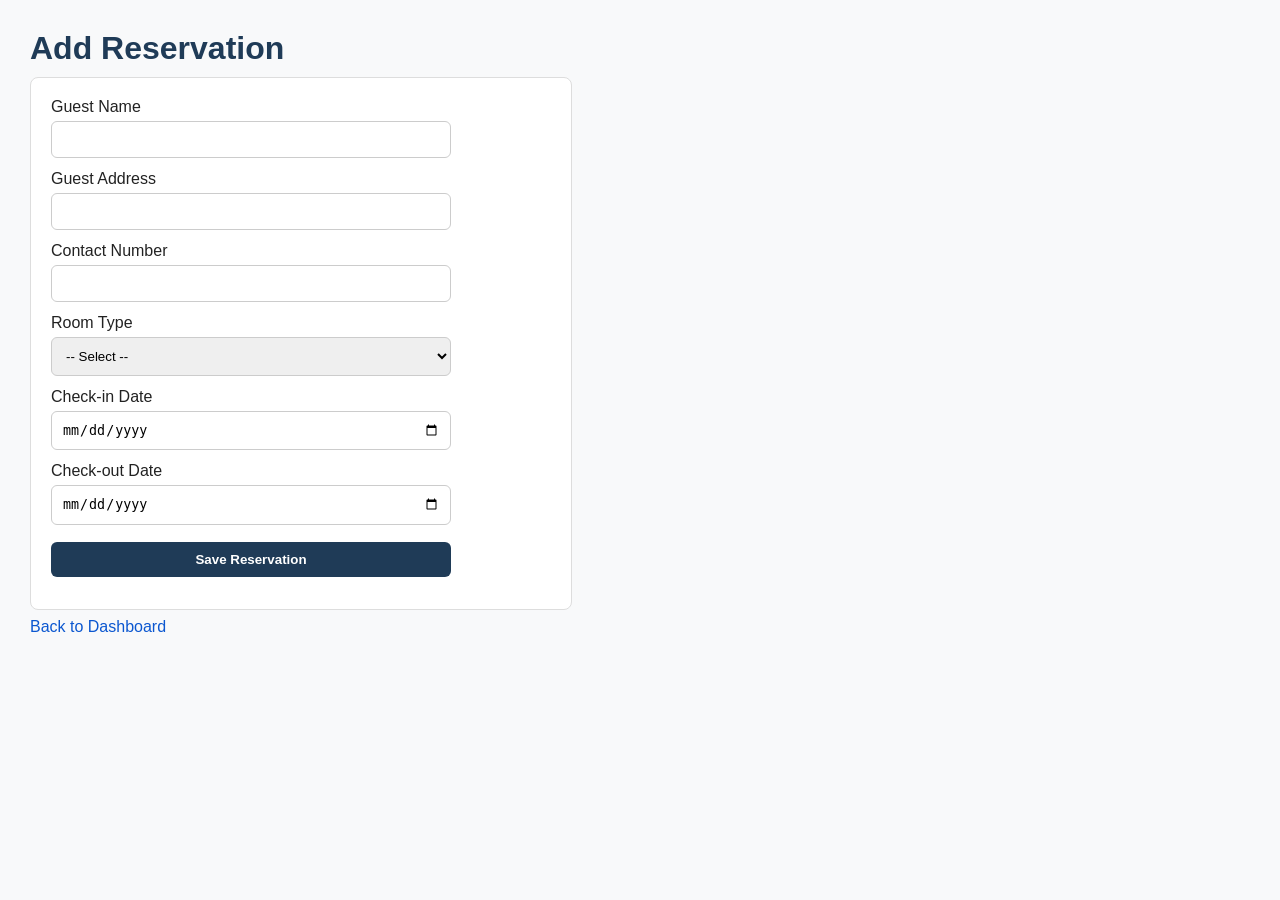
<file: src/main/webapp/add-reservation.html>
<!DOCTYPE html>
<html lang="en">
<head>
    <meta charset="UTF-8"/>
    <meta name="viewport" content="width=device-width, initial-scale=1.0"/>
    <title>Add Reservation</title>
    <link rel="stylesheet" href="styles.css">
</head>
<body>

<h1>Add Reservation</h1>
<p id="msg" style="color: crimson;"></p>

<form method="post" action="addReservation">
    <label for="guestName">Guest Name</label><br/>
    <input id="guestName" name="guestName" required><br/>

    <label for="guestAddress">Guest Address</label><br/>
    <input id="guestAddress" name="guestAddress" required><br/>

    <label for="contactNo">Contact Number</label><br/>
    <input id="contactNo" name="contactNo" required><br/>

    <label for="roomType">Room Type</label><br/>
    <select id="roomType" name="roomType" required>
        <option value="">-- Select --</option>
        <option value="Single">Single</option>
        <option value="Double">Double</option>
        <option value="Suite">Suite</option>
    </select><br/>

    <label for="checkIn">Check-in Date</label><br/>
    <input id="checkIn" type="date" name="checkIn" required><br/>

    <label for="checkOut">Check-out Date</label><br/>
    <input id="checkOut" type="date" name="checkOut" required><br/>

    <button type="submit">Save Reservation</button>
</form>

<p><a href="dashboard-static.html">Back to Dashboard</a></p>

<script>
    const params = new URLSearchParams(window.location.search);
    const ok = params.get("ok");
    const error = params.get("error");

    if (ok === "1") {
        document.getElementById("msg").style.color = "green";
        document.getElementById("msg").textContent = "Reservation saved successfully.";
    }

    if (error === "1") {
        document.getElementById("msg").textContent = "Please fill all fields correctly.";
    }
    if (error === "2") {
        document.getElementById("msg").textContent = "Check-out date must be after check-in date.";
    }
    if (error === "3") {
        document.getElementById("msg").textContent = "Server error while saving reservation.";
    }
</script>

</body>
</html>
</file>
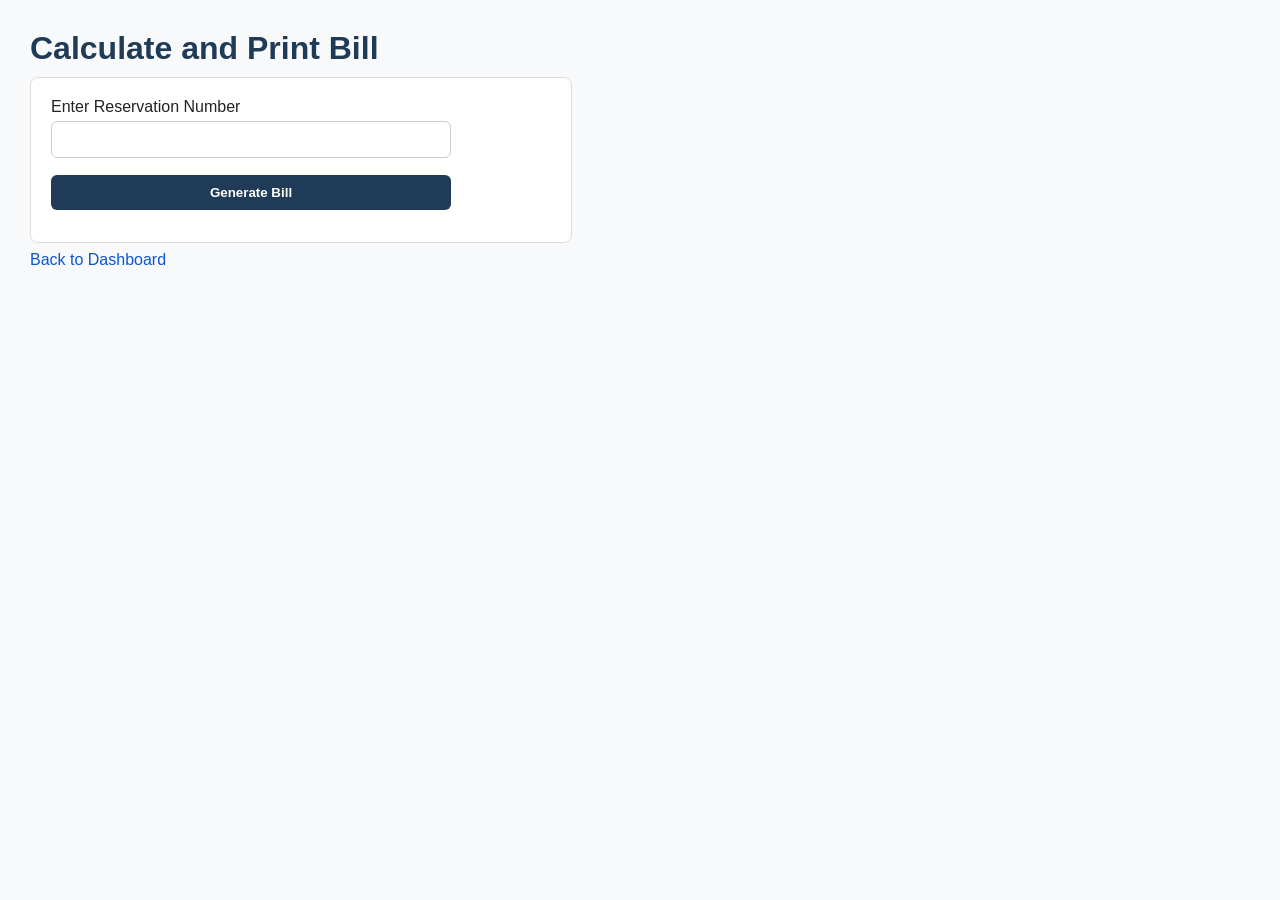
<file: src/main/webapp/bill.html>
<!DOCTYPE html>
<html lang="en">
<head>
    <meta charset="UTF-8"/>
    <meta name="viewport" content="width=device-width, initial-scale=1.0"/>
    <title>Calculate Bill</title>
    <link rel="stylesheet" href="styles.css">
</head>
<body>

<h1>Calculate and Print Bill</h1>

<p id="msg" style="color: crimson;"></p>

<form method="get" action="bill">
    <label for="reservationNo">Enter Reservation Number</label><br/>
    <input id="reservationNo" name="reservationNo" required><br/>
    <button type="submit">Generate Bill</button>
</form>

<p><a href="dashboard-static.html">Back to Dashboard</a></p>

<script>
    const params = new URLSearchParams(window.location.search);
    const error = params.get("error");

    if (error === "1") {
        document.getElementById("msg").textContent = "Please enter a reservation number.";
    }
    if (error === "2") {
        document.getElementById("msg").textContent = "Reservation not found.";
    }
</script>

</body>
</html>
</file>
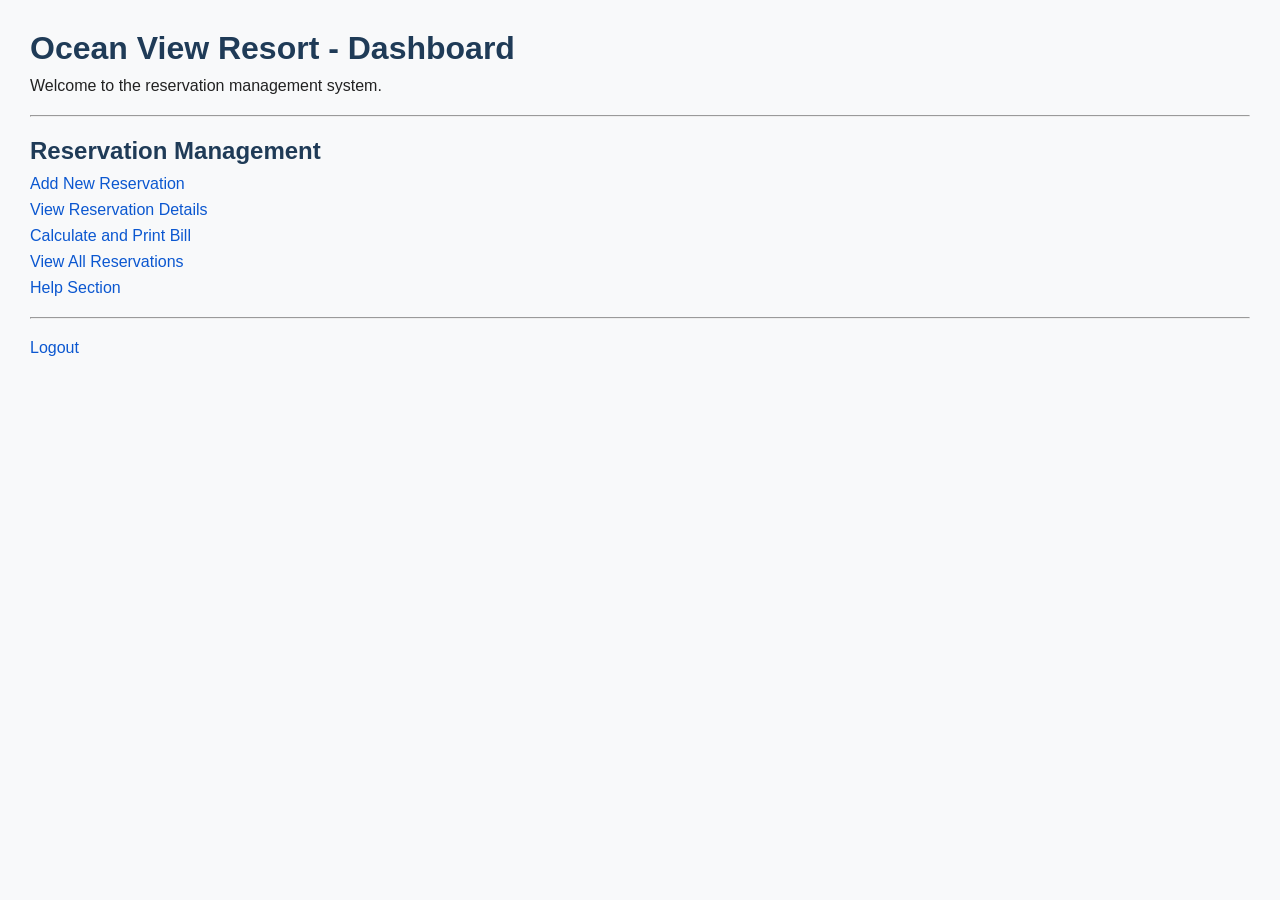
<file: src/main/webapp/dashboard-static.html>
<!DOCTYPE html>
<html lang="en">
<head>
    <meta charset="UTF-8"/>
    <meta name="viewport" content="width=device-width, initial-scale=1.0"/>
    <title>Ocean View Resort - Dashboard</title>
    <link rel="stylesheet" href="styles.css">
</head>
<body>

<h1>Ocean View Resort - Dashboard</h1>

<p>Welcome to the reservation management system.</p>

<hr>

<h2>Reservation Management</h2>

<p><a href="add-reservation.html">Add New Reservation</a></p>
<p><a href="view-reservation.html">View Reservation Details</a></p>
<p><a href="bill.html">Calculate and Print Bill</a></p>
<p><a href="reservations">View All Reservations</a></p>
<p><a href="help.html">Help Section</a></p>

<hr>

<p><a href="logout">Logout</a></p>

</body>
</html>
</file>
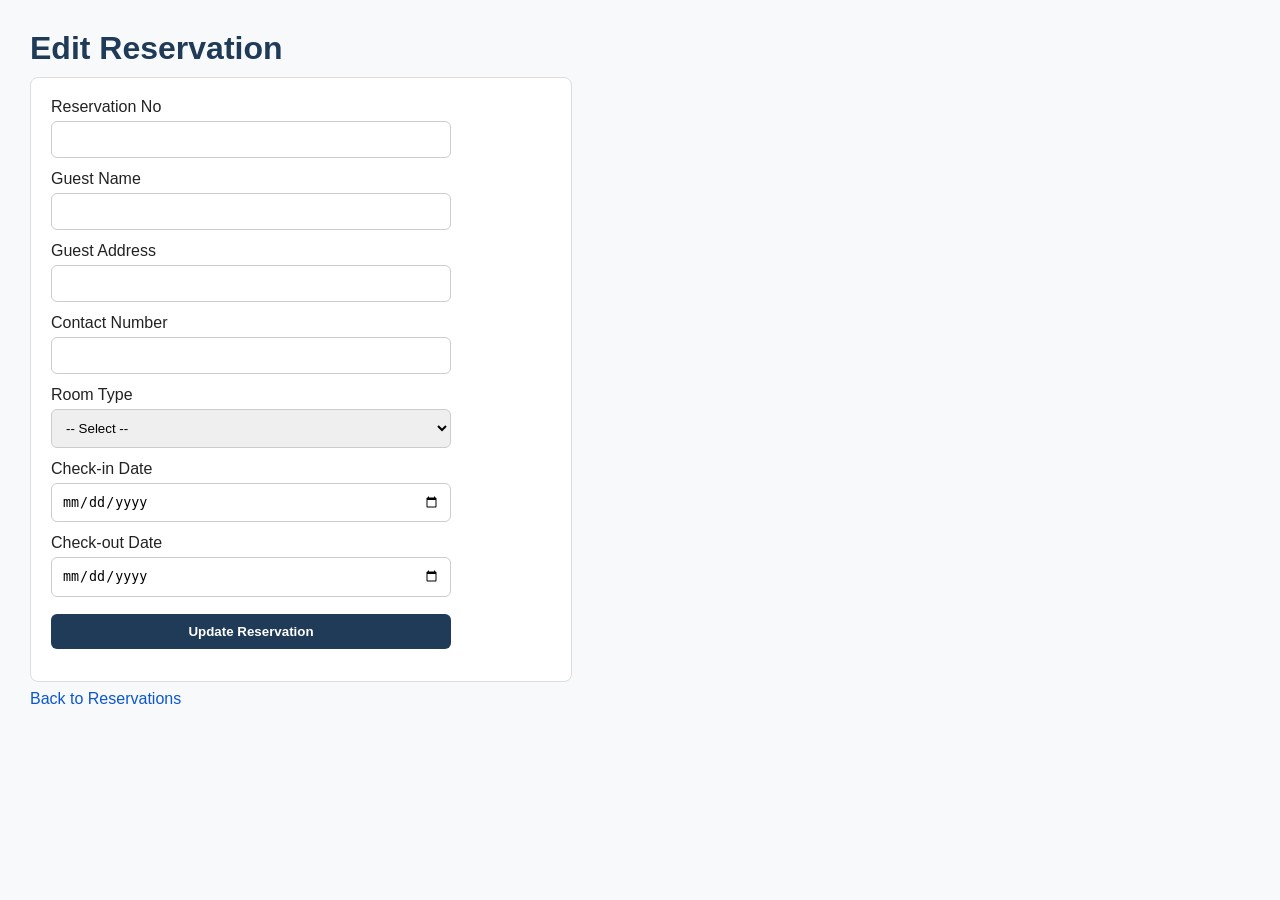
<file: src/main/webapp/edit-reservation.html>
<!DOCTYPE html>
<html lang="en">
<head>
    <meta charset="UTF-8"/>
    <meta name="viewport" content="width=device-width, initial-scale=1.0"/>
    <title>Edit Reservation</title>
    <link rel="stylesheet" href="styles.css">
</head>
<body>

<h1>Edit Reservation</h1>

<p id="msg" style="color: crimson;"></p>

<form method="post" action="updateReservation">
    <label for="reservationNo">Reservation No</label><br/>
    <input id="reservationNo" name="reservationNo" readonly><br/>

    <label for="guestName">Guest Name</label><br/>
    <input id="guestName" name="guestName" required><br/>

    <label for="guestAddress">Guest Address</label><br/>
    <input id="guestAddress" name="guestAddress" required><br/>

    <label for="contactNo">Contact Number</label><br/>
    <input id="contactNo" name="contactNo" required><br/>

    <label for="roomType">Room Type</label><br/>
    <select id="roomType" name="roomType" required>
        <option value="">-- Select --</option>
        <option value="Single">Single</option>
        <option value="Double">Double</option>
        <option value="Suite">Suite</option>
    </select><br/>

    <label for="checkIn">Check-in Date</label><br/>
    <input id="checkIn" type="date" name="checkIn" required><br/>

    <label for="checkOut">Check-out Date</label><br/>
    <input id="checkOut" type="date" name="checkOut" required><br/>

    <button type="submit">Update Reservation</button>
</form>

<p><a href="reservations">Back to Reservations</a></p>

<script>
    const params = new URLSearchParams(window.location.search);

    const error = params.get("error");
    const ok = params.get("ok");

    if (ok === "1") {
        document.getElementById("msg").style.color = "green";
        document.getElementById("msg").textContent = "Reservation updated successfully.";
    }
    if (error === "1") {
        document.getElementById("msg").textContent = "Reservation not found.";
    }
    if (error === "2") {
        document.getElementById("msg").textContent = "Please fill all fields correctly.";
    }
    if (error === "3") {
        document.getElementById("msg").textContent = "Check-out date must be after check-in date.";
    }
    if (error === "4") {
        document.getElementById("msg").textContent = "Server error while updating reservation.";
    }

    function setValue(id, value) {
        const el = document.getElementById(id);
        if (el && value !== null) {
            el.value = value;
        }
    }

    setValue("reservationNo", params.get("reservationNo"));
    setValue("guestName", params.get("guestName"));
    setValue("guestAddress", params.get("guestAddress"));
    setValue("contactNo", params.get("contactNo"));
    setValue("roomType", params.get("roomType"));
    setValue("checkIn", params.get("checkIn"));
    setValue("checkOut", params.get("checkOut"));
</script>

</body>
</html>
</file>
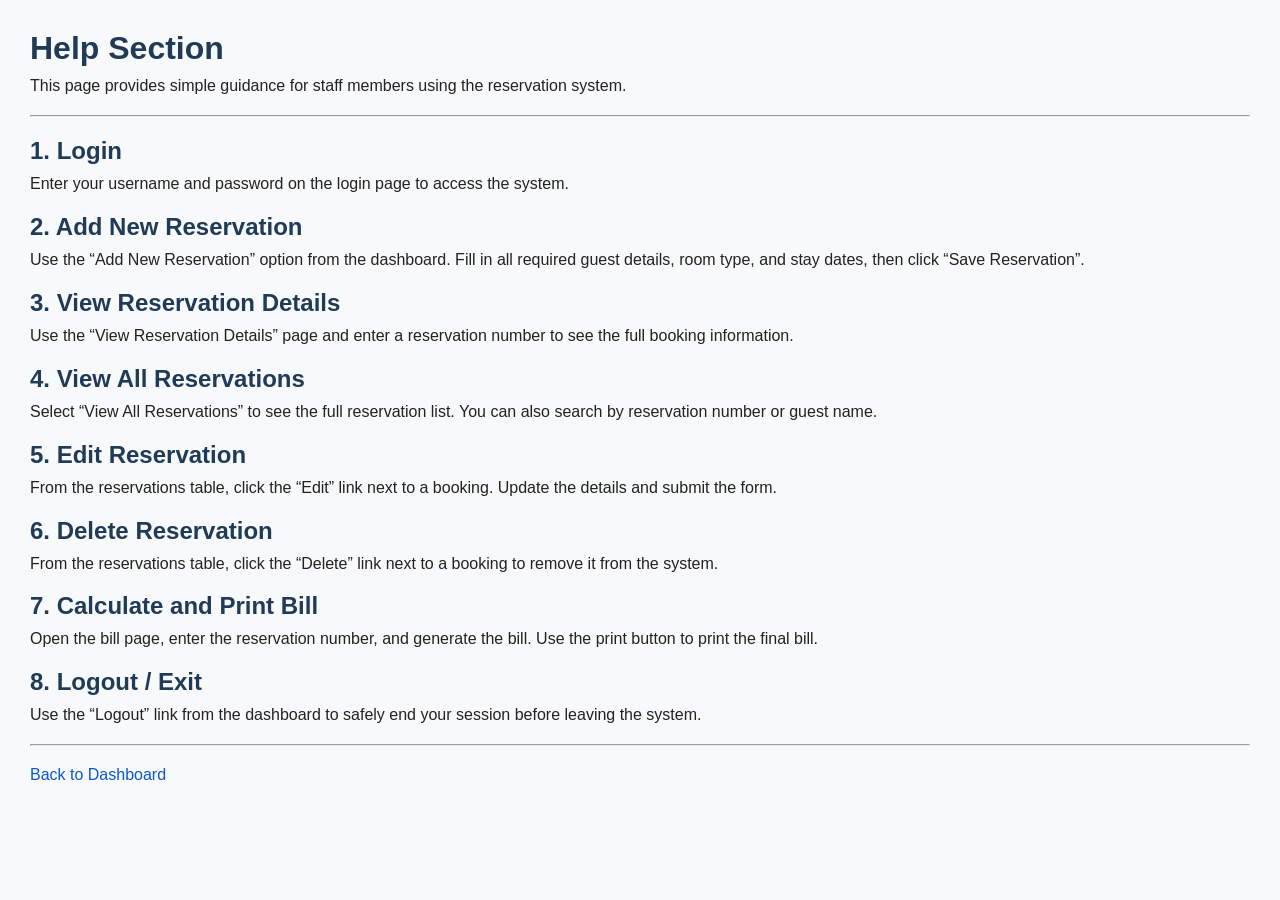
<file: src/main/webapp/help.html>
<!DOCTYPE html>
<html lang="en">
<head>
    <meta charset="UTF-8"/>
    <meta name="viewport" content="width=device-width, initial-scale=1.0"/>
    <title>Help - Ocean View Resort</title>
    <link rel="stylesheet" href="styles.css">
</head>
<body>

<h1>Help Section</h1>

<p>This page provides simple guidance for staff members using the reservation system.</p>

<hr>

<h2>1. Login</h2>
<p>Enter your username and password on the login page to access the system.</p>

<h2>2. Add New Reservation</h2>
<p>Use the “Add New Reservation” option from the dashboard. Fill in all required guest details, room type, and stay dates, then click “Save Reservation”.</p>

<h2>3. View Reservation Details</h2>
<p>Use the “View Reservation Details” page and enter a reservation number to see the full booking information.</p>

<h2>4. View All Reservations</h2>
<p>Select “View All Reservations” to see the full reservation list. You can also search by reservation number or guest name.</p>

<h2>5. Edit Reservation</h2>
<p>From the reservations table, click the “Edit” link next to a booking. Update the details and submit the form.</p>

<h2>6. Delete Reservation</h2>
<p>From the reservations table, click the “Delete” link next to a booking to remove it from the system.</p>

<h2>7. Calculate and Print Bill</h2>
<p>Open the bill page, enter the reservation number, and generate the bill. Use the print button to print the final bill.</p>

<h2>8. Logout / Exit</h2>
<p>Use the “Logout” link from the dashboard to safely end your session before leaving the system.</p>

<hr>

<p><a href="dashboard-static.html">Back to Dashboard</a></p>

</body>
</html>
</file>
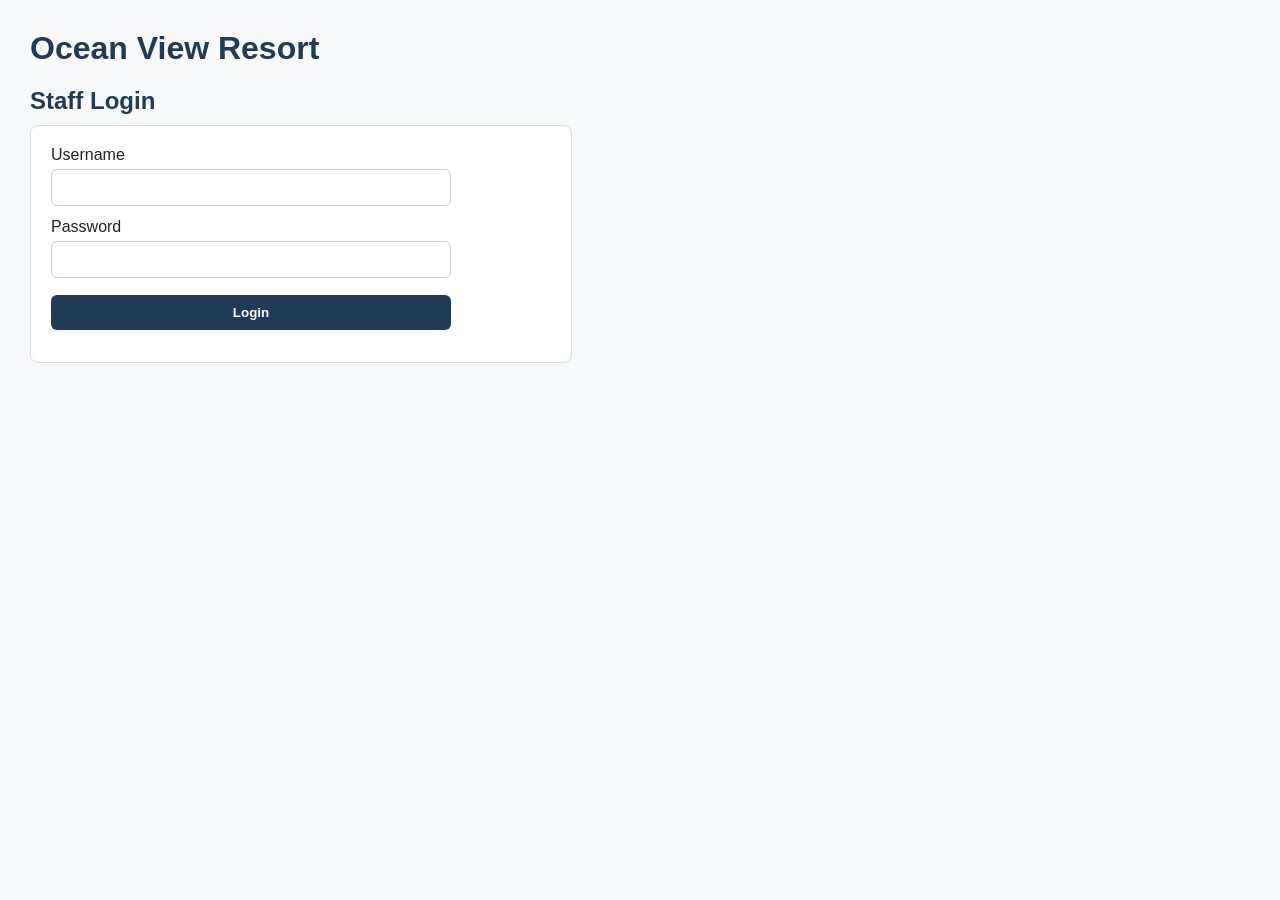
<file: src/main/webapp/login.html>
<!DOCTYPE html>
<html lang="en">
<head>
    <meta charset="UTF-8"/>
    <meta name="viewport" content="width=device-width, initial-scale=1.0"/>
    <title>Login - Ocean View Resort</title>
    <link rel="stylesheet" href="styles.css">
</head>
<body>

<h1>Ocean View Resort</h1>
<h2>Staff Login</h2>

<p id="msg" style="color: crimson;"></p>

<form method="post" action="login">
    <label for="username">Username</label><br/>
    <input id="username" name="username" required><br/>

    <label for="password">Password</label><br/>
    <input id="password" name="password" type="password" required><br/>

    <button type="submit">Login</button>
</form>

<script>
    const params = new URLSearchParams(window.location.search);
    const error = params.get("error");

    if (error === "1") {
        document.getElementById("msg").textContent = "Invalid username or password.";
    }
    if (error === "2") {
        document.getElementById("msg").textContent = "Server error. Please try again.";
    }
    if (error === "3") {
        document.getElementById("msg").textContent = "Please log in to continue.";
    }
</script>

</body>
</html>
</file>
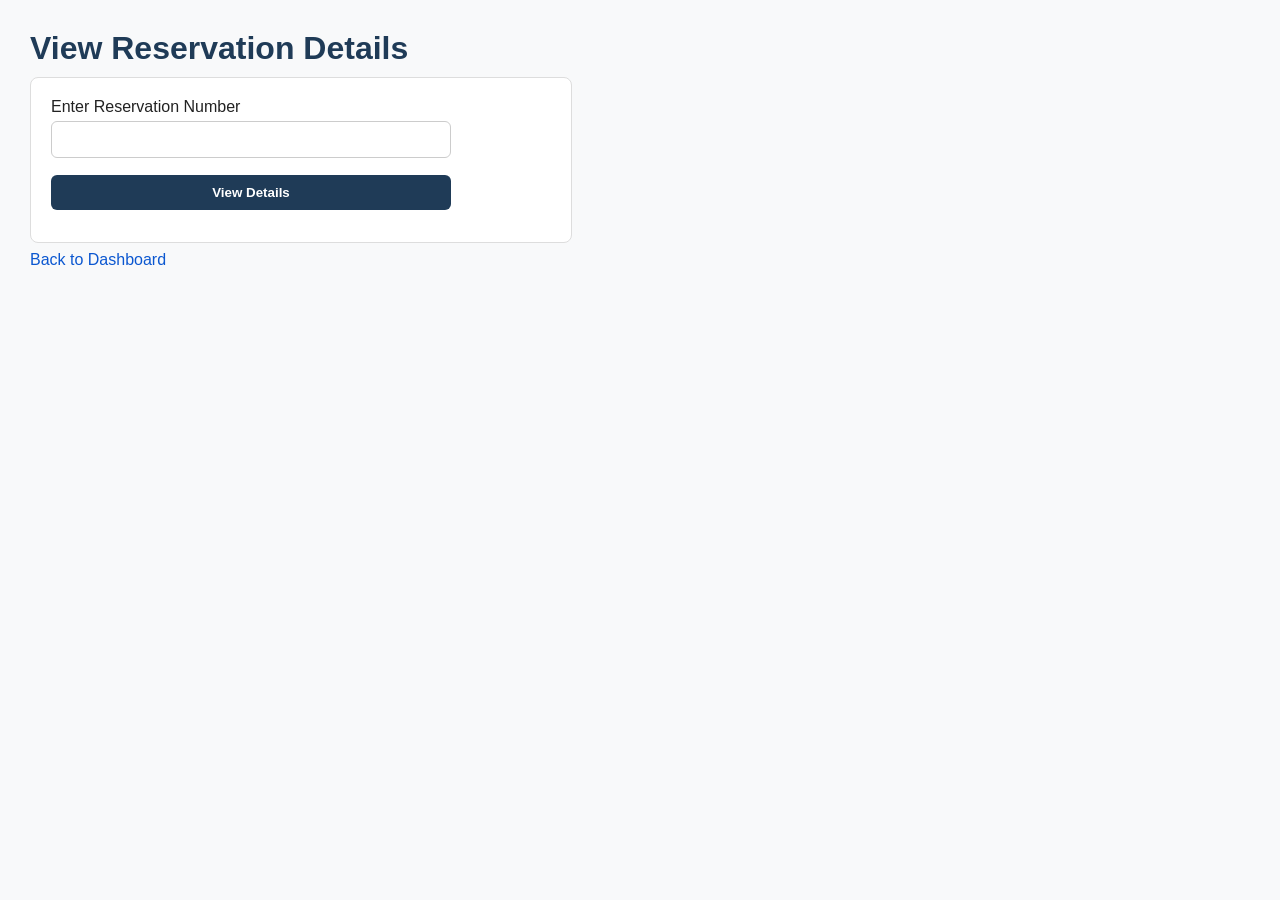
<file: src/main/webapp/view-reservation.html>
<!DOCTYPE html>
<html lang="en">
<head>
    <meta charset="UTF-8"/>
    <meta name="viewport" content="width=device-width, initial-scale=1.0"/>
    <title>View Reservation Details</title>
    <link rel="stylesheet" href="styles.css">
</head>
<body>

<h1>View Reservation Details</h1>

<p id="msg" style="color: crimson;"></p>

<form method="get" action="reservationDetails">
    <label for="reservationNo">Enter Reservation Number</label><br/>
    <input id="reservationNo" name="reservationNo" required><br/>
    <button type="submit">View Details</button>
</form>

<p><a href="dashboard-static.html">Back to Dashboard</a></p>

<script>
    const params = new URLSearchParams(window.location.search);
    const error = params.get("error");

    if (error === "1") {
        document.getElementById("msg").textContent = "Please enter a reservation number.";
    }
    if (error === "2") {
        document.getElementById("msg").textContent = "Reservation not found.";
    }
</script>

</body>
</html>
</file>
<file: src/main/webapp/styles.css>
body {
    font-family: Arial, sans-serif;
    margin: 30px;
    background-color: #f8f9fa;
    color: #222;
}

h1, h2 {
    color: #1f3b57;
    margin-bottom: 10px;
}

p {
    margin: 8px 0;
}

a {
    color: #0b57d0;
    text-decoration: none;
    font-weight: 500;
}

a:hover {
    text-decoration: underline;
}

form {
    background: #ffffff;
    padding: 20px;
    border: 1px solid #ddd;
    border-radius: 8px;
    max-width: 500px;
}

input, select, button {
    width: 100%;
    max-width: 400px;
    padding: 10px;
    margin-top: 5px;
    margin-bottom: 12px;
    border: 1px solid #ccc;
    border-radius: 6px;
    box-sizing: border-box;
}

button {
    background-color: #1f3b57;
    color: white;
    border: none;
    cursor: pointer;
    font-weight: 600;
}

button:hover {
    background-color: #163047;
}

table {
    width: 100%;
    border-collapse: collapse;
    background: white;
}

th, td {
    border: 1px solid #ddd;
    padding: 10px;
    text-align: left;
}

th {
    background-color: #1f3b57;
    color: white;
}

tr:nth-child(even) {
    background-color: #f2f2f2;
}

hr {
    margin: 20px 0;
}
</file>
